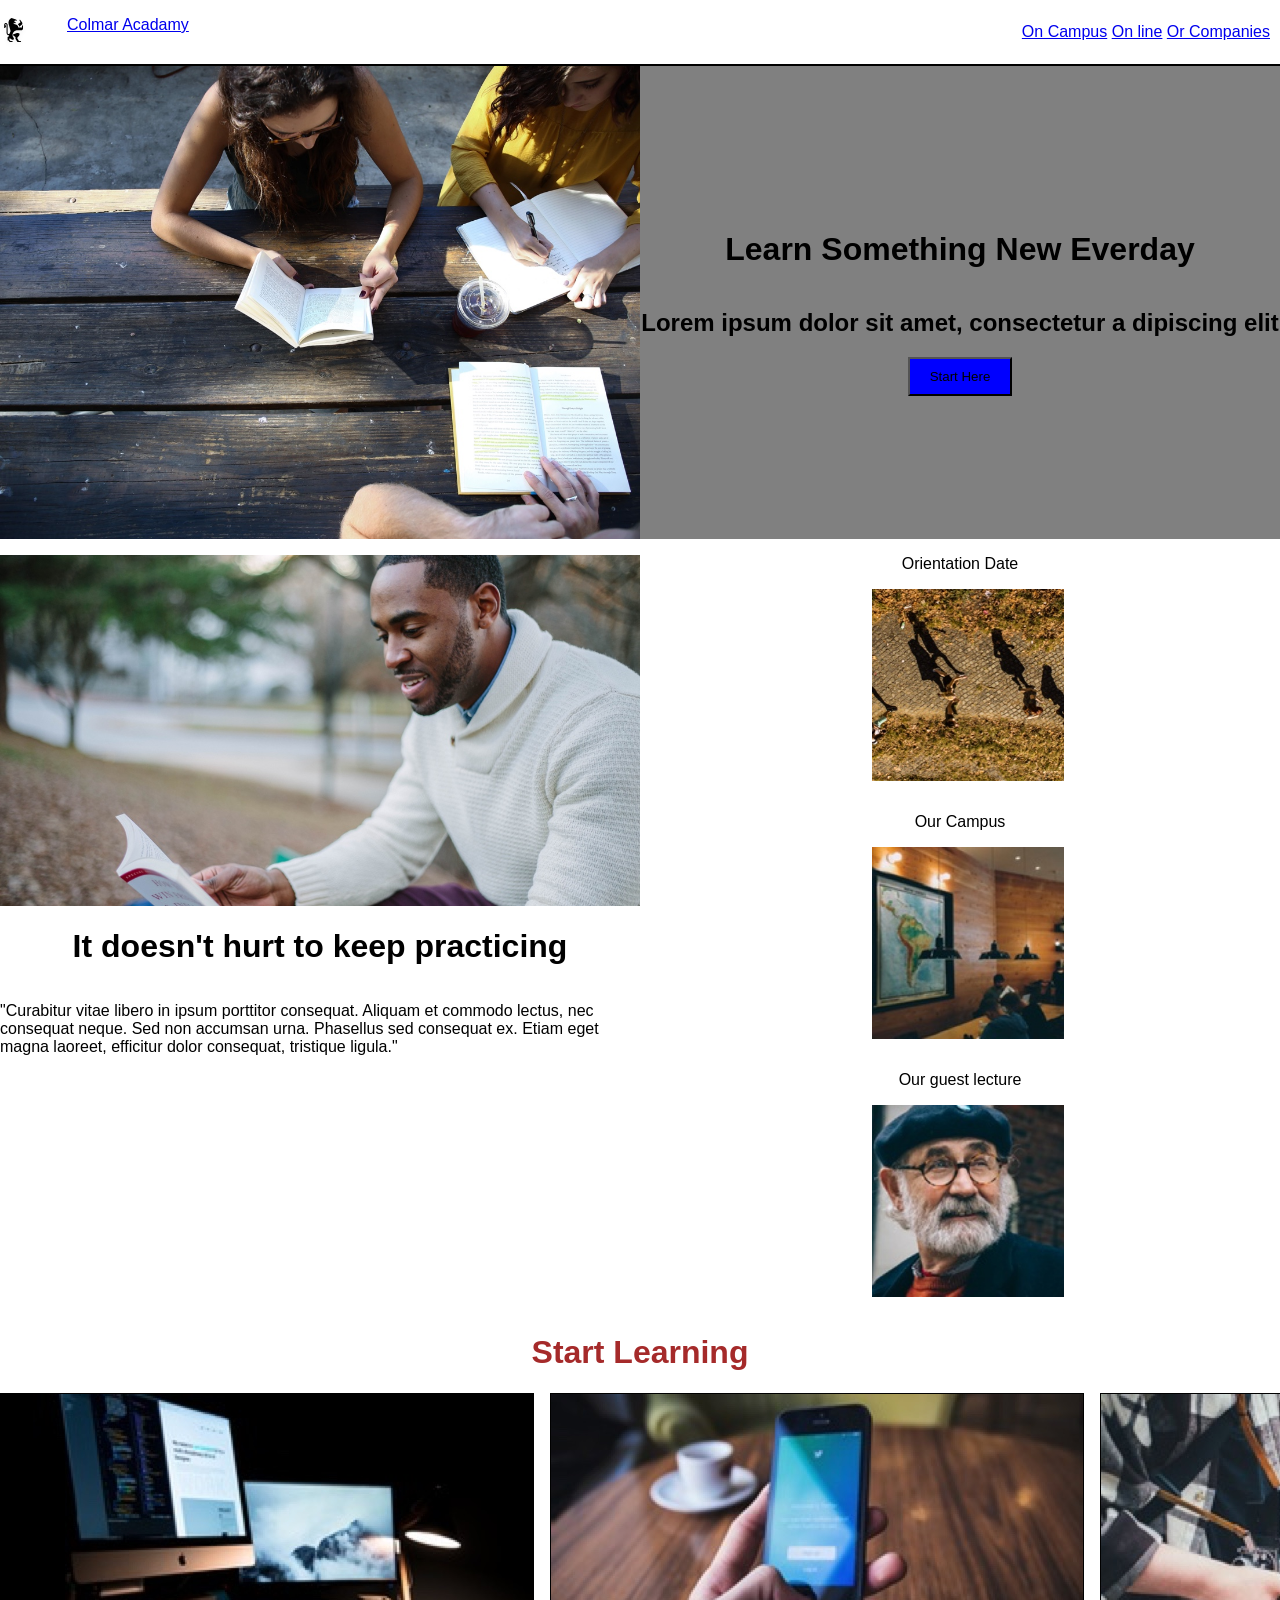
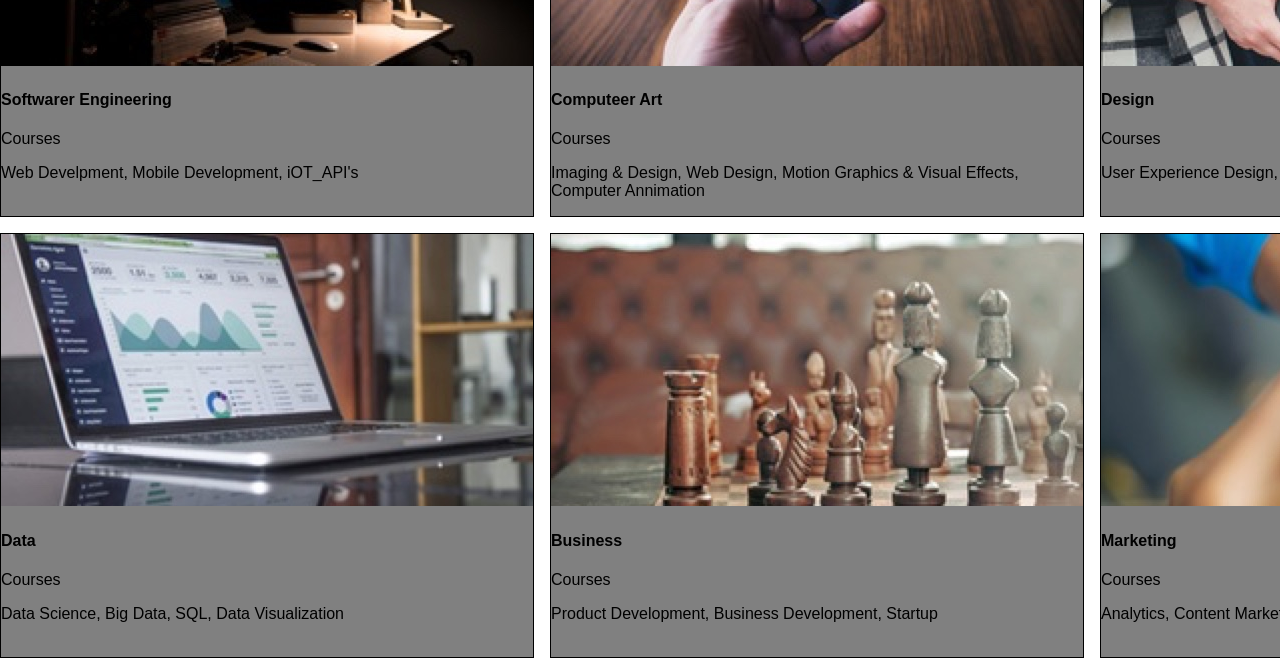
<file: colmar_academy/index.html>
<!DOCTYPE html>
<html lang="en">

<head>
  <meta charset="UTF-8">
  <meta name="viewport" content="width=device-width, initial-scale=1.0">
  <meta http-equiv="X-UA-Compatible" content="ie=edge">
  <link rel="stylesheet" href="resources/css/style.css" type="text/css" />
  <title>Colmar Academy</title>
</head>

<body>
  <!--Navigation-->
  <nav>
    <div class="header">
      <img src="resources\images\ic-logo.svg">
      <div class="name">
        <a href="#">Colmar Acadamy</a>
      </div>
    </div>

    <div class="header_links">
      <a href="#first_section">On Campus</a>
      <a href="#tea_of_the_month">On line</a>
      <a href="#locations">Or Companies</a>
    </div>
  </nav>
  <!--Main-->
  <main>
    <section_one>
      <div class="container_one">
        <img src="resources/images/banner.jpg">
      </div>

      <div class="container_two">
        <h1>Learn Something New Everday</h1>
        <h2>Lorem ipsum dolor sit amet, consectetur a dipiscing elit</h2>
        <button>Start Here</button>
      </div>
    </section_one>

    <!--section two-->
    <section_two>

      <div class="container_three">
        <img src="resources/images/information-main.jpg">
        <h1>It doesn't hurt to keep practicing</h1>
        <p>"Curabitur vitae libero in ipsum porttitor consequat. Aliquam et commodo lectus,
          nec consequat neque. Sed non accumsan urna. Phasellus sed consequat ex. Etiam
          eget magna laoreet, efficitur dolor consequat, tristique ligula."
        </p>
      </div>

      <div class="container_four">
      <p>Orientation Date</p>  
      <img src="resources/images/information-orientation.jpg">
      <p>Our Campus</p>
      <img src="resources/images/information-campus.jpg">
      <p>Our guest lecture</p>
      <img src="resources/images/information-guest-lecture.jpg">
      </div>
    </section_two>

      <!--section three-->
      <section_three>

      <h1 class="section_three_h1">Start Learning</h1>
      <div class="section_three">  

      <div class="sthree">
      <img src="resources/images/course-software.jpg">
      <h4>Softwarer Engineering</h4>
      <p>Courses</p>  
      <p>Web Develpment, Mobile Development, iOT_API's</p>
      </div>
      
      <div class="sthree">
      <img src="resources/images/course-computer-art.jpg">
      <h4>Computeer Art</h4>
      <p>Courses</p>  
      <p>Imaging & Design, Web Design, Motion Graphics & Visual Effects, Computer Annimation</p>
      </div>
            
      <div class="sthree">
      <img src="resources/images/course-design.jpg">
      <h4>Design</h4>
      <p>Courses</p>  
      <p>User Experience Design, User Experience Research, Visual Design</p>
      </div>
      
      <div class="sthree">
      <img src="resources/images/course-data.jpg">
      <h4>Data</h4>
      <p>Courses</p> 
      <p>Data Science, Big Data, SQL, Data Visualization</p>
      </div>
      
      <div class="sthree">
      <img src="resources/images/course-business.jpg">
      <h4>Business</h4>  
      <p>Courses</p>
      <p>Product Development, Business Development, Startup</p>
      </div>
      
      <div class="sthree">
      <img src="resources/images/course-marketing.jpg" alt="">
      <h4>Marketing</h4>
      <p>Courses</p>    
      <p>Analytics, Content Marketing, Mobile Marketing</p>
      </div> 
      </div>

      </section_three>
      
  </main>
</body>


</html>
</file>
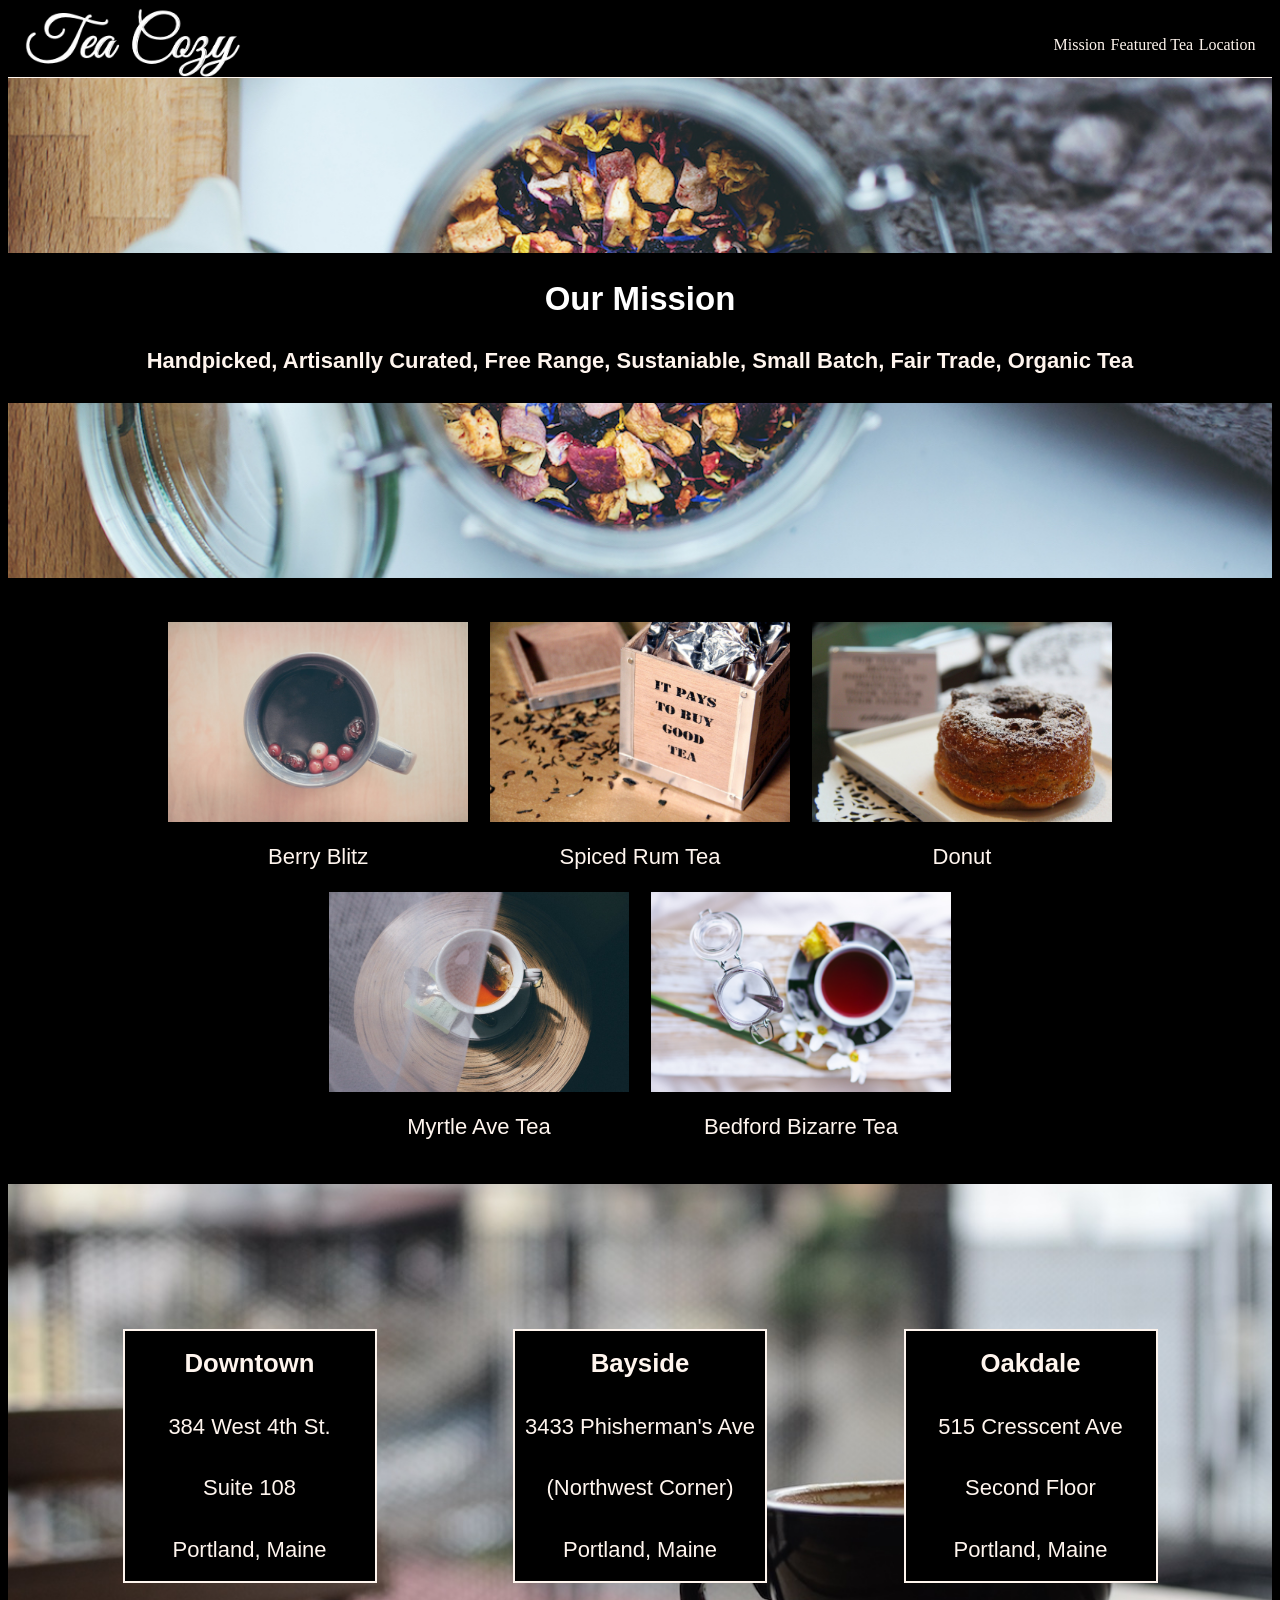
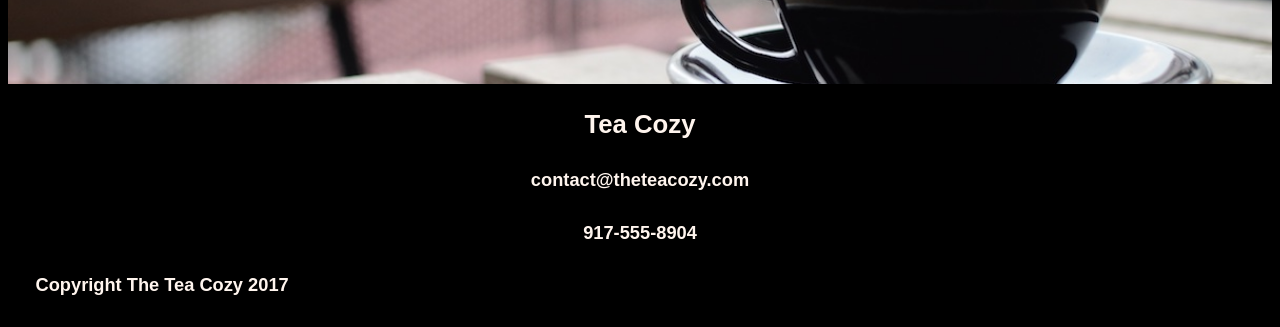
<file: Tea_Cozy2/index.html.html>
<!DOCTYPE html>

<html lang="en">
  <head>
    <meta charset="UTF-8">
    <meta name="viewport" content="width=device-width, initial-scale=1.0">
    <meta http-equiv="X-UA-Compatible" content="ie=edge">
    <title>Tea Cozy</title>
    <link rel="stylesheet" href="resources/css/style.css">
  </head>
  
  <body>

    <!--header-->
    
    <header class="header">
    <img src="resources/images/img-tea-cozy-logo.png" alt="Tea Cozy">  
    <nav class="navigation">
    <ul>  
    <a href="1">Mission</a>
    <a href="2">Featured Tea</a>
    <a href="3">Location</a>
    </ul>
    </nav>

    </header>

    <main>

    <!--Section One-->

    <section ourmission> 
    
    <div class="ourmission">
    <div class="stripe">
    <div class="content">
    <h2>
    Our Mission  
    </h2>
    <h4>
    Handpicked, Artisanlly Curated, Free Range, Sustaniable, Small Batch, Fair Trade, Organic Tea  
    </h4>
    </div>
    </div>
    </div>

    </section>

     <!--Section Two-->

     <section>

      <div class="teamonth">
      <div class="photo">
      <img src="resources/images/berryblitz.jpg" alt="Tea Cup"><div class="phtext">Berry Blitz
      </div> 
      </div>
      <div class="photo"><img src="resources/images/spiced-rum.jpg" alt="picture of box"><div class="phtext">Spiced Rum Tea
      </div>
      </div>
        <div class="photo"><img src="resources/images/donut.jpg" alt="donut"><div class="phtext">Donut
      </div>
      </div>
      <div class="pair">
      <div class="photo ltwo"><img src="resources/images/img-myrtle-ave.jpg" alt="tea cup">
      <div class="phtext">Myrtle Ave Tea
      </div>  
      </div>
      <div class="photo ltwo"><img src="resources/images/bedford-bizarre.jpg" alt="cup of tea suger and water">
      <div class="phtext">Bedford Bizarre Tea
      </div>  
      </div>
      </div>
      
      
     </section>

      <!--Section Three-->

     <section>
     <div class="locations">
     <div class="local"><h3>Downtown</h3>
     <p>384 West 4th St.</p>
     <p>Suite 108</p> 
     <p>Portland, Maine</p> 
     </div>
     <div class="local"><h3>Bayside</h3>
      <p>3433 Phisherman's Ave</p>
      <p>(Northwest Corner)</p>
      <P>Portland, Maine</P>
    </div> 
     <div class="local"><h3>Oakdale</h3>
      <p>515 Cresscent Ave</p>
      <p>Second Floor</p>
      <p> Portland, Maine</p>
    </div>
    </div>
    
      
     </section>   

    </main>
    <footer>
     <div class="footertext"> 
     <h3>Tea Cozy</h3>
     <h5>contact@theteacozy.com</h5>
     <h5>917-555-8904</h5>
     </div>
   
     <div class="footercopy">
     <h5>Copyright The Tea Cozy 2017</h5>
     </div>

    </footer>

    
       
  </body>
</html>
</file>
<file: colmar_academy/resources/css/style.css>
body {
    font-family: Verdana, Geneva, Tahoma, sans-serif;
    margin: 0;
    padding: 0
}

/* Navigation */
nav {
    display: flex;
    align-items: center;
    justify-content: space-between;
    height: 64px;
    border-bottom: 2px solid black;
    width: 100%;
}

.header {
    display: flex;
    justify-content: flex-start;
}

.name {
    display: flex;
    margin-left: 40px;
}

.header_links {
    justify-content: flex-end;
    padding: 0px 10px;
}

/* main */
section_one {
    display: grid;
    background-color: gray;
    flex-flow: 1 1 500px;
    flex-wrap: wrap;
    flex-direction: column;
    grid-template-columns: 1fr 1fr;
}

.container_one {
    display: flex;
    justify-content: center;
    align-items: center;
    object-fit: contain;
    flex-basis: calc (50% - 10px);
    max-width: 100%;
    height: auto;
}

.container_one img {
    max-width: 100%;
    height: auto;
    object-fit: contain;
}

.container_two {
    display: flex;
    flex-direction: column;
    justify-content: center;
    object-fit: contain;
    flex-basis: calc (50% - 10px);
    max-width: 100%;
    height: auto;
}

.container_two h1 {
    text-align: center;
}

.container_two h2 {
    text-align: center;
}

.container_two button {
    align-self: center;
    background-color: blue;
    padding: 10px 20px;
   }

/* section two */
section_two {
    display: grid;
    background-color: white;
    flex-flow: 1 1 500px;
    flex-wrap: wrap;
    flex-direction: column;
    grid-template-columns: 1fr 1fr;
    height: fit-content;
}

.container_three {
    display: flex;
    flex-direction: column;
    align-items: center;
    object-fit: contain;
    flex-basis: calc (50% - 10px);
    max-width: 100%;
    height: auto;
}

.container_three img {
    margin-top: 16px;
    max-width: 100%;
    object-fit: contain;
}

.container_four {
    display: flex;
    flex-direction: column;
    align-items: center;
    object-fit: contain;
    flex-basis: calc (50% - 10px);
    max-width: 100%;}
   
.container_four img {
   margin-left: 16px;
   margin-bottom: 16px; 
   max-width: 30%;
   max-height: 30%;
   object-fit: contain;
   height: fit-content;
   }   
    
.container_four p {
    text-align: center;
}    

.content_four
    {flex-grow: 1;}

  /* section three */
  

  .section_three {
    display: grid;
    grid-template-columns: repeat(3, 1fr);
    grid-template-rows: repeat(2, 1fr);
    gap: 1rem;
    } 

    .sthree {
    box-sizing: border-box;    
    border: 1px solid black; 
    justify-items: center;
    background-color: gray;  
    }


    .section_three img {
 justify-items: center;
  }

.section_three_h1 {
    text-align: center;
    color: brown;
}

/* section four */

 .section_four {
    display: grid;
    gap: 1rem;
    grid-template-columns: repeat(1fr 1fr 1fr);
    grid-template-rows: auto auto;
    } 

<div class="sthree">


  .section_four img {
  display: flex; 
  flex: 0 0; 
  max-width: 33.33%;
  box-sizing: border-box;
  border: 1px solid black;
  align-items: center;
  justify-content: center;
}


.p {
    text-align: center;
    color: brown;
}
</file>
<file: Tea_Cozy2/resources/css/style.css>
body {
font-family: Helvetica, sans-serif;
font-size: 22px;
color: seashell;
background-color: black;}

.header {
 display: flex;
 justify-content: space-between;
 align-items: center;
 height: 69px;
 padding: 0 .75em;
 font-family: cursive;
 border-bottom: 1px solid seashell;
 border-width: auto;
 }

.header img {
  
 max-height: 3.125em;    
} 

.navigation {
  display: flex;
  gap: 1.5em;       /* ensures links go across on desktop */
}
 
.navigation a {
text-decoration: none;
color: seashell; 
font-size: 1rem; 
transition: color 0;
gap: 1em;  
}

.navigation a:hover {
  color: lightgray;
}

/* Tablet/mobile: stack or collapse nav */
@media (max-width: 768px) {
  .header {
    flex-direction: column;
    height: auto;         /* allow header to grow */
    padding: 1em;
    text-align: center;
  }

  .navigation {
    flex-direction: column;
    margin-top: 0.5em;
    gap: 1.5em;
  }
}

/* Mission */

.ourmission {
display: flex;
justify-content: center;
align-items: center;
min-height: 500px;    
height: auto;    
background-image: url('..//images/img-mission-background.jpg'); 
background-position: center;
background-size: cover;
overflow: hidden;  
}

.stripe {
  display: flex;
  justify-content: center;
  justify-items: center;  
  position: absolute;
  width: 100%;
  background-color: black;
  }

.content h1,
.content h2 {
  color: white;  
  justify-content: center;
  justify-items: center; 
  z-index: 1;
  text-align: center;
 }

/* Tea of the month */

.teamonth {
  display: grid;
  grid-template-columns: repeat(3, auto);
  justify-content: center;
  width: 100%;
  margin-top: 2em;
  gap: 1em;
}

.pair{
  grid-column: 1 / -1;     /* take full row */
  display:flex;
  justify-content:center;   /* center the two photos as a pair */
  gap:1em;
}

.photo {
  display: flex;
  flex-direction: column;
  text-align: center;
}

.photo img {
  max-width: 300px;
  max-height: 200px;
  height: auto;
  display: block;
  }

  .phtext {
 margin-top: 1em;
 text-align: center;
  }

  /* Tablet size (2 columns) */
@media (max-width: 900px) {
  .teamonth {
    grid-template-columns: repeat(2, auto);
  }
}

/* Mobile size (1 column) */
@media (max-width: 600px) {
  .teamonth {
    grid-template-columns: 1fr;
  }

  .pair {
    flex-direction: column;   /* stack the two bottom photos vertically */
    align-items: center;
  }
}

/* locations */

.locations {
  display: flex;
  flex-direction: row;
  margin-top: 2em;
  justify-content: space-evenly;
  align-items: center;
  gap: 1em;
  margin-top: 2em;
  height: 500px;
  background-image: url('..//images/img-locations-background.jpg');
  background-size: cover;
  background-position: center;
  }

.local {
display: flex;
flex-direction: column;
justify-content: center;
margin-top: 2em;
background-color: black; 
border: 2px solid seashell;
height: 250px;
width: 250px;
}

.local h3{
margin: auto;
}

.local p {
margin: auto;
}

/* Mobile: stack locations */
@media (max-width: 768px) {
  .locations {
    flex-direction: column;
    height: auto;         /* let height grow naturally */
    padding: 2em 0;
  }

  .local {
    width: 80%;           /* shrink to fit mobile */
    max-width: 300px;
  }
}

/* Footer */

.footertext {
  text-align: center;
}

.footercopy {
 text-indent: 1.25em; 
}
</file>
